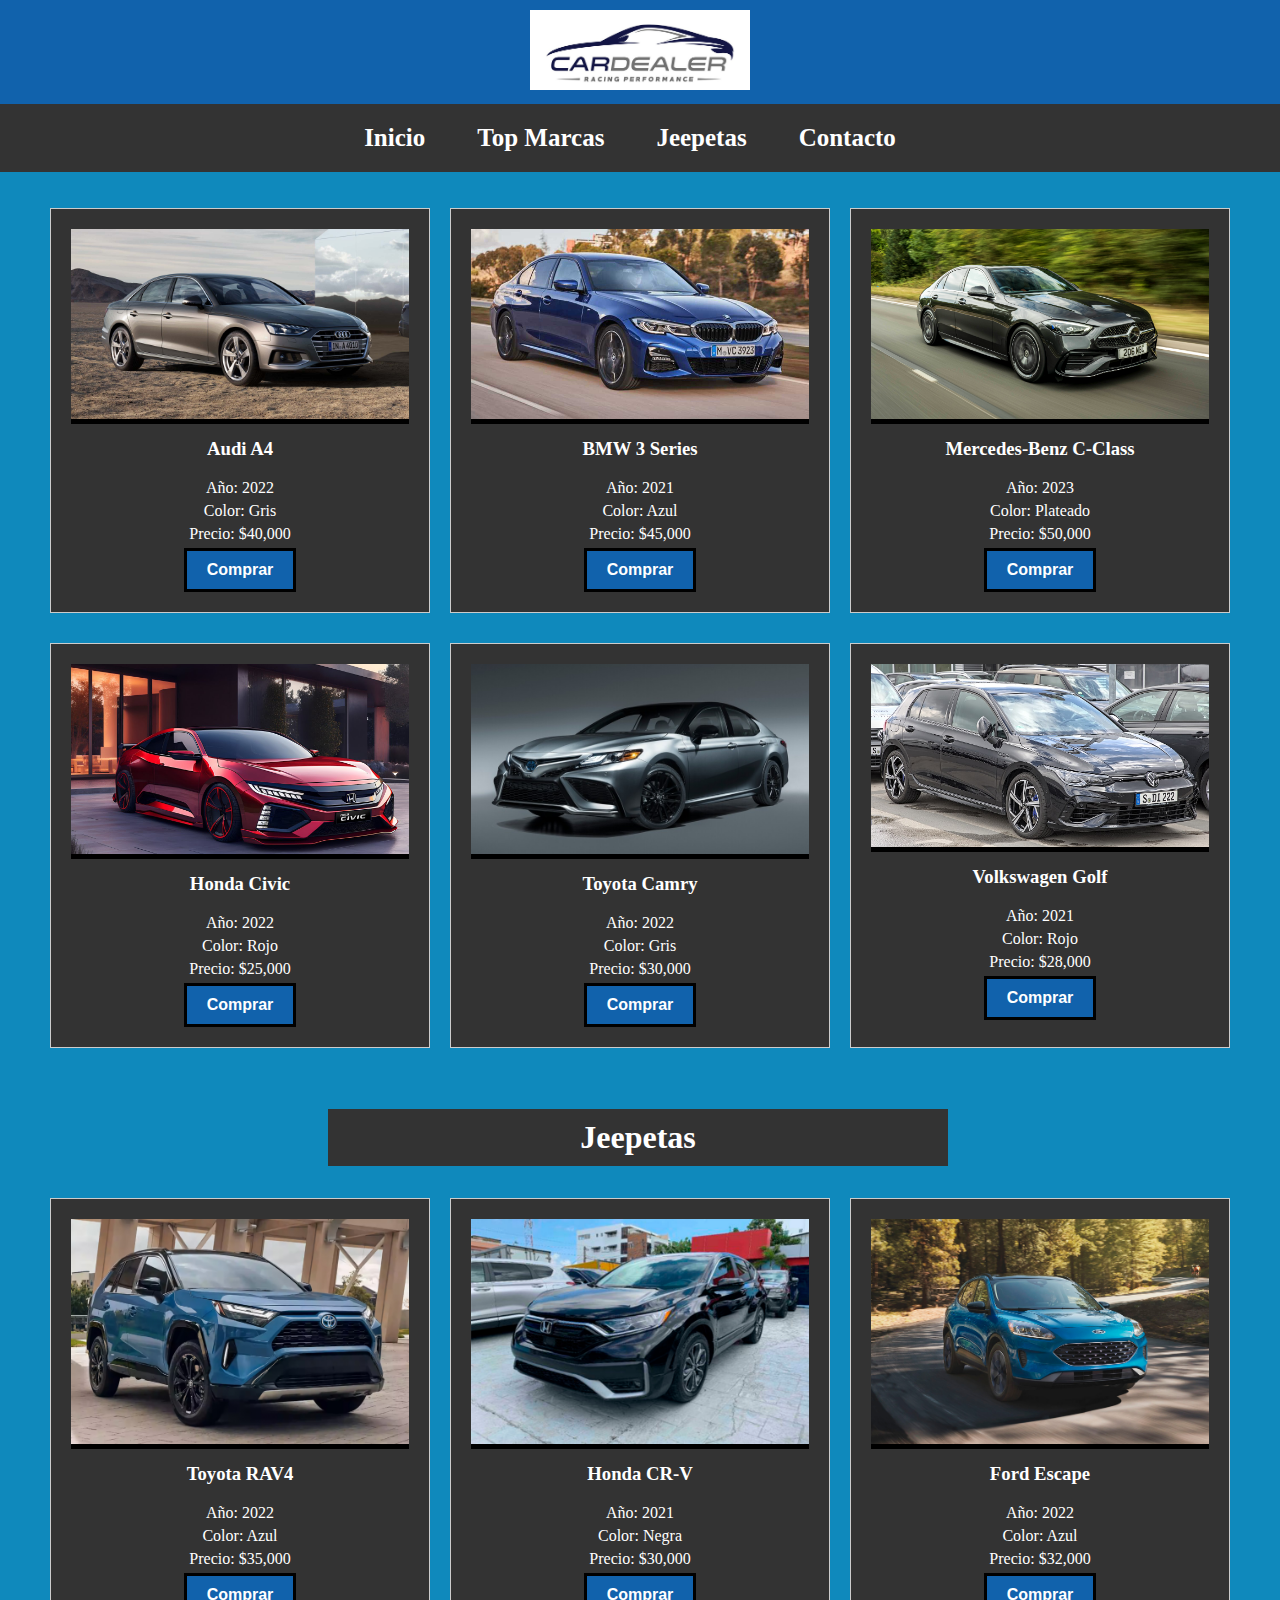
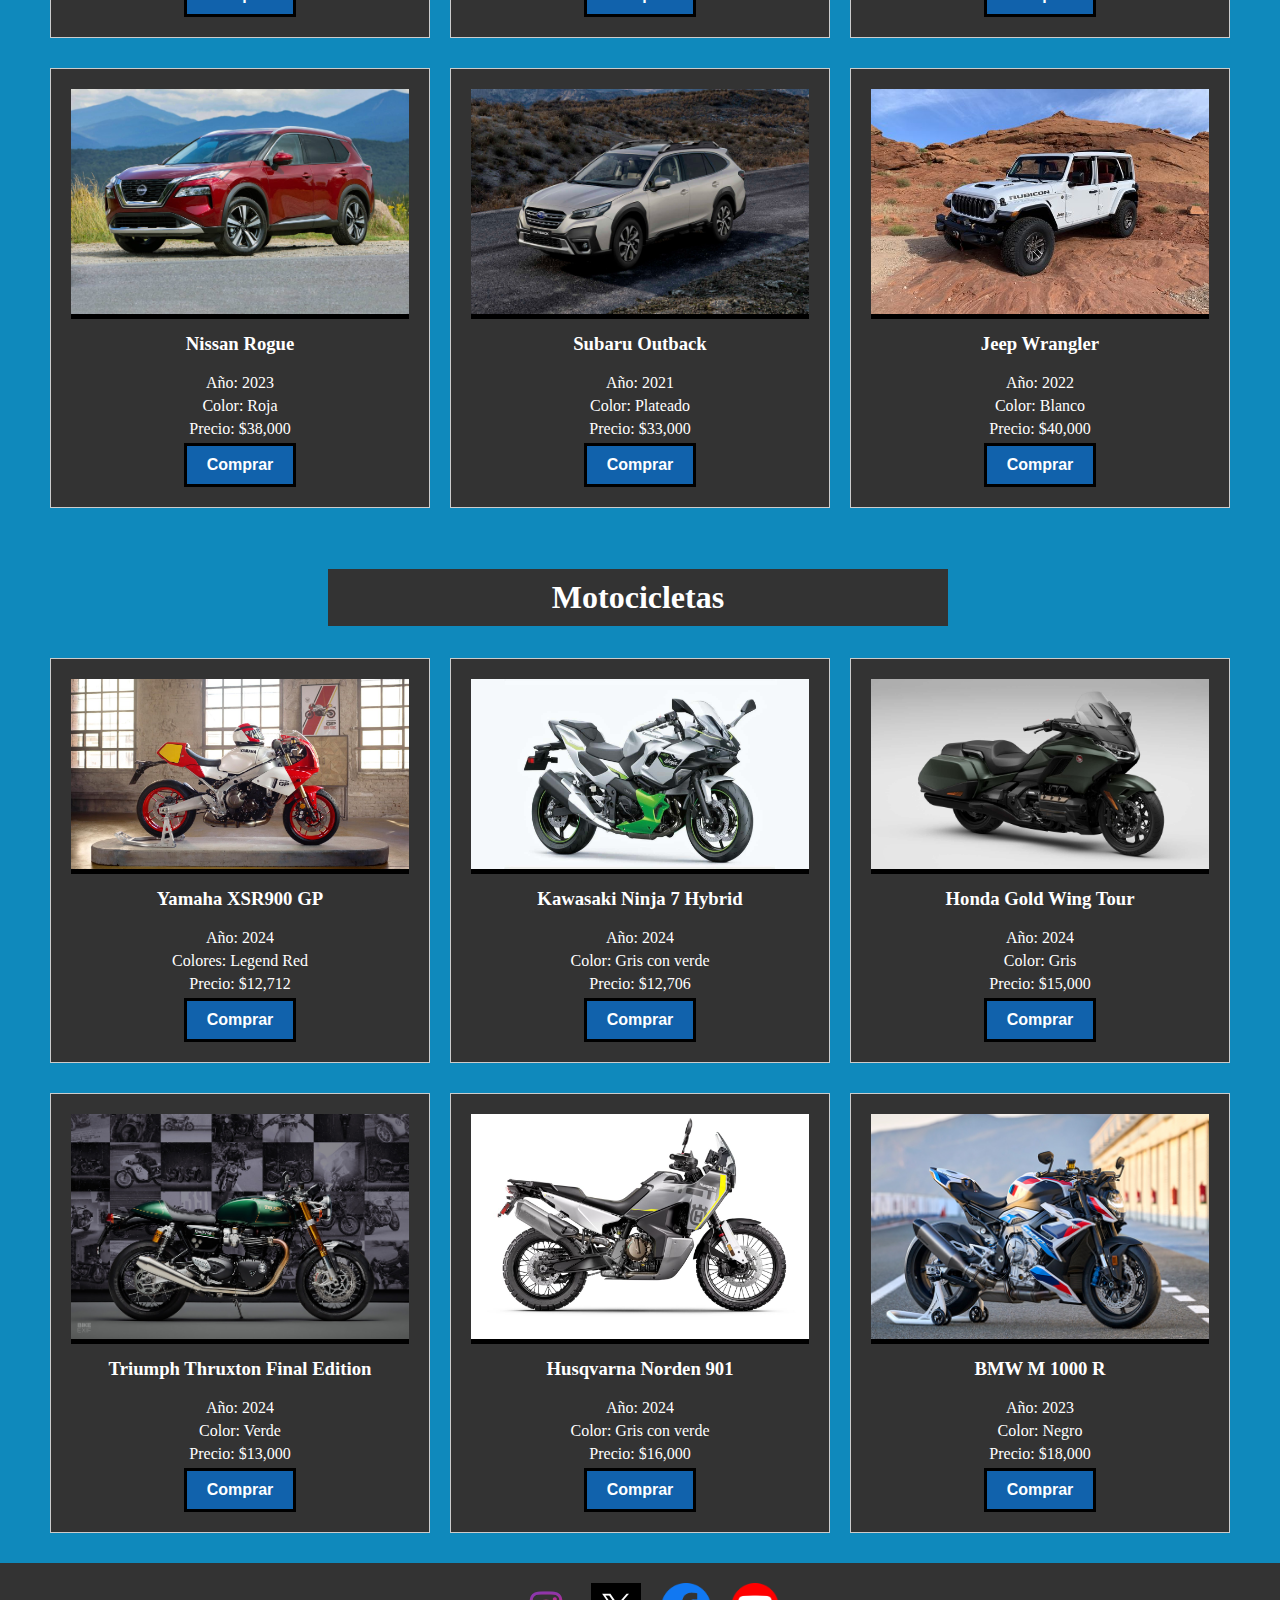
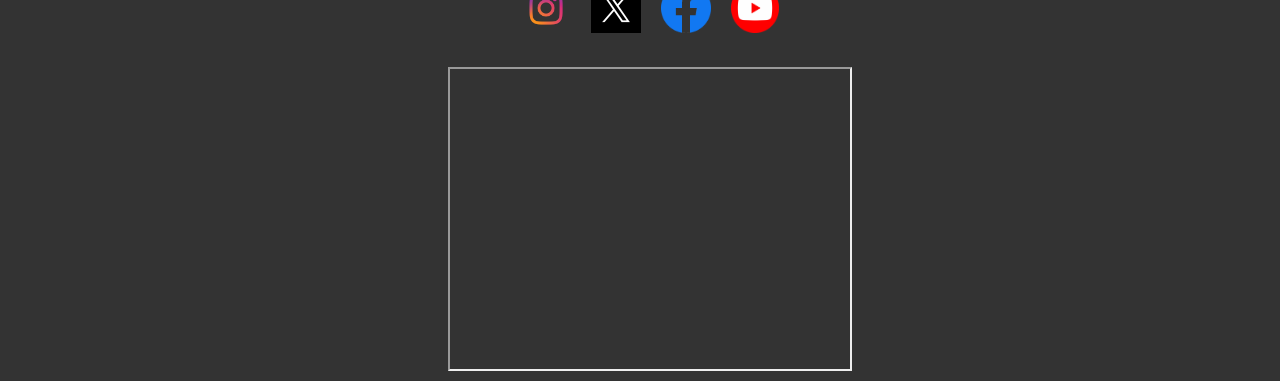
<file: index.html>
<!DOCTYPE html>
<html>
<head>
	<meta charset="utf-8">
	<meta name="viewport" content="width=device-width, initial-scale=1">
	<title>CarDealer</title>
	<link rel="stylesheet" type="text/css" href="estilo_del_vehiculo.css">
    <link rel="icon" href="imagenvehi/descarga.png" type="image/png">

</head>
<body>


    <header>
        <div class="logo">
            <img src="imagenvehi/automotive-car-showroom-dealer-logo-vector-31695246.jpg" alt="Logo de Mi Sitio Web">
        </div>

    </header>

    <button class="hamburger" >
        <span style="background-color: #333333;"></span>  
      </button>
      
      <nav class="opciones">
        <ul>
          <li><a href="#inicio">Inicio</a></li>
          <li><a href="https://www.motor.es/noticias/porsche-911-hibrido-2023-fotos-espia-202285320.html" target="_blank">Top Marcas</a></li>
          <li><a href="#Jeepetas">Jeepetas</a></li>    
          <li><a href="mailto:Cardealer@gmail.com?subject=Realizar%20compra">Contacto</a></li>
        </ul>
      </nav>





    <div class="container">
        <a id="inicio"></a>
        <div class="row">
            <div class="box">
                <img src="imagenvehi/1920x1080_AA4_L_191004 (2).jpg" alt="Audi">
                <h3>Audi A4</h3>
                <p>Año: 2022</p>
                <p>Color: Gris</p>
                <p>Precio: $40,000</p>
                <a href="pureb.html">
                <button class="buy-button">Comprar</button>
            </a>
            </div>
            <div class="box">
                <img src="imagenvehi/2019-bmw-3-series.jpg" alt="BMW">
                <h3>BMW 3 Series</h3>
                <p>Año: 2021</p>
                <p>Color: Azul</p>
                <p>Precio: $45,000</p>
                <a href="pureb.html">
                <button class="buy-button">Comprar</button>
               </a>
            </div>
            <div class="box">
                <img src="imagenvehi/Mercedes_C300D_0000.jpg" alt="Mercedes-Benz">
                <h3>Mercedes-Benz C-Class</h3>
                <p>Año: 2023</p>
                <p>Color: Plateado</p>
                <p>Precio: $50,000</p>
                <a href="pureb.html">
                <button class="buy-button">Comprar</button>
             </a>
            </div>
        </div>
        <div class="row">
            <div class="box">
                <img src="imagenvehi/maxresdefault.jpg" alt="Honda">
                <h3>Honda Civic</h3>
                <p>Año: 2022</p>
                <p>Color: Rojo</p>
                <p>Precio: $25,000</p>
                <a href="pureb.html">
                <button class="buy-button">Comprar</button>
             </a>
            </div>
            <div class="box">
                <img src="imagenvehi/NAZ_231d75746a0b422f94123eee06fa6b7e.jpg" alt="Toyota">
                <h3>Toyota Camry</h3>
                <p>Año: 2022</p>
                <p>Color: Gris</p>
                <p>Precio: $30,000</p>
                <a href="pureb.html">
                <button class="buy-button">Comprar</button>
               </a>
            </div>
            <div class="box">
                <img src="imagenvehi/Volkswagen_Golf_VIII_R_1X7A7089.jpg" alt="Volkswagen">
                <h3>Volkswagen Golf</h3>
                <p>Año: 2021</p>
                <p>Color: Rojo</p>
                <p>Precio: $28,000</p>
                <a href="pureb.html">
                <button class="buy-button">Comprar</button>
            </a>
            </div>
        </div>
    </div>


  <div class="container" >
  	<h1 class="jeep" id="Jeepetas" style="text-align: center; color: white; background: #333333; padding: 10px 10px; width: 50%; margin-left: 24%;">Jeepetas</h1>
    <div class="row">
        <div class="box">
            <img src="imagenvehi/2023_nissan_rogue_4dr-suv_platinum_fq_oem_1_1600.jpg" alt="">
            <h3>Toyota RAV4</h3>
            <p>Año: 2022</p>
            <p>Color: Azul</p>
            <p>Precio: $35,000</p>
            <a href="pureb.html">
            <button class="buy-button">Comprar</button>
           </a>
        </div>
        <div class="box">
            <img src="imagenvehi/m_16572211860157105.jpg" alt="">
            <h3>Honda CR-V</h3>
            <p>Año: 2021</p>
            <p>Color: Negra</p>
            <p>Precio: $30,000</p>
            <a href="pureb.html">
            <button class="buy-button">Comprar</button>
        </a>
        </div>
        <div class="box">
            <img src="imagenvehi/21-escp-se-hydsprtpckg-34frntpassmotnfrrstrd-mj-1635199969.jpg" alt="">
            <h3>Ford Escape</h3>
            <p>Año: 2022</p>
            <p>Color: Azul</p>
            <p>Precio: $32,000</p>
            <a href="pureb.html">
            <button class="buy-button">Comprar</button>
           </a>
        </div>
    </div>
    <div class="row">
        <div class="box">
            <img src="imagenvehi/2023_nissan_rogue_4dr-suv_platinum_fq_oem_1_1600 (1).jpg" alt="">
            <h3>Nissan Rogue</h3>
            <p>Año: 2023</p>
            <p>Color: Roja</p>
            <p>Precio: $38,000</p>
            <a href="pureb.html">
            <button class="buy-button">Comprar</button>
        </a>
        </div>
        <div class="box">
            <img src="imagenvehi/nit.jpg" alt="">
            <h3>Subaru Outback</h3>
            <p>Año: 2021</p>
            <p>Color: Plateado</p>
            <p>Precio: $33,000</p>
            <a href="pureb.html">
            <button class="buy-button">Comprar</button>
        </a>
        </div>
        <div class="box">
            <img src="imagenvehi/img-0760-649c90b6478f6.jpg" alt="">
            <h3>Jeep Wrangler</h3>
            <p>Año: 2022</p>
            <p>Color: Blanco</p>
            <p>Precio: $40,000</p>
            <a href="pureb.html">
            <button class="buy-button">Comprar</button>
        </a>
        </div>
    </div>
</div>



<div class="container" >
    <h1 class="jeep" id="Jeepetas" style="text-align: center; color: white; background: #333333; padding: 10px 10px; width: 50%; margin-left: 24%;">Motocicletas</h1>
  <div class="row">
      <div class="box">
          <img src="imagenvehi/1_2024_yam_xs850gp_eu_sw_sta_001_03_preview_resultado.jpg" alt="">
          <h3>Yamaha XSR900 GP </h3>
          <p>Año: 2024</p>
          <p>Colores: Legend Red</p>
          <p>Precio: $12,712</p>
          <a href="pureb.html">
          <button class="buy-button">Comprar</button>
         </a>
      </div>
      <div class="box">
          <img src="imagenvehi/2024-kawasaki-ninja-7-hybrid---studio---front-right-angle-view.jpg" alt="">
          <h3>Kawasaki Ninja 7 Hybrid </h3>
          <p>Año: 2024</p>
          <p>Color: Gris con verde</p>
          <p>Precio: $12,706</p>
          <a href="pureb.html">
          <button class="buy-button">Comprar</button>
      </a>
      </div>
      <div class="box">
          <img src="imagenvehi/2024-honda-goldwing---studio---matt-armoured-green-metallic---front-right-angle-view.jpg" alt="">
          <h3>Honda Gold Wing Tour</h3>
          <p>Año: 2024</p>
          <p>Color: Gris</p>
          <p>Precio: $15,000</p>
          <a href="pureb.html">
          <button class="buy-button">Comprar</button>
         </a>
      </div>
  </div>
  <div class="row">
      <div class="box">
          <img src="imagenvehi/2024-triumph-thruxton-final-edition.jpg" alt="">
          <h3>Triumph Thruxton Final Edition</h3>
          <p>Año: 2024</p>
          <p>Color: Verde</p>
          <p>Precio: $13,000</p>
          <a href="pureb.html">
          <button class="buy-button">Comprar</button>
      </a>
      </div>
      <div class="box">
          <img src="imagenvehi/2024-husqvarna-motorcycles-norden-901.jpg" alt="">
          <h3>Husqvarna Norden 901</h3>
          <p>Año: 2024</p>
          <p>Color: Gris con verde</p>
          <p>Precio: $16,000</p>
          <a href="pureb.html">
          <button class="buy-button">Comprar</button>
      </a>
      </div>
      <div class="box">
          <img src="imagenvehi/M-1000-R-P90481385_BMW_M_1000_R.jpg" alt="">
          <h3>BMW M 1000 R</h3>
          <p>Año: 2023</p>
          <p>Color: Negro</p>
          <p>Precio: $18,000</p>
          <a href="pureb.html">
          <button class="buy-button">Comprar</button>
      </a>
      </div>
  </div>
</div>

    <footer class="footer">
            <div class="social-icons">
             
                <a href="https://instagram.com/autofestrd?igshid=OGQ5ZDc2ODk2ZA==" class="icon" target="_blank"><img class="imglogito" src="imagenvehi/pngtree-instagram-icon-instagram-logo-png-image_3584853.png" alt="Instagram"></a>
                <a href="https://x.com/autoventasBNS?t=7TtmMCf1L38Bqd3oe9QCWA&s=09" class="icon" target="_blank"><img class="imglogito" src="imagenvehi/Twitter-new-logo.jpeg" alt="Twitter"></a>
                <a href="https://www.facebook.com/dealer1rd?mibextid=ZbWKwL" class="icon" target="_blank"><img class="imglogito" src="imagenvehi/Facebook-logo-blue-circle-large-transparent-png.png" alt="Facebook"></a>   
                <a href="https://www.youtube.com/@albertpaulinovehiculos"  target="_blank" class="icon"><img class="imglogito" src="imagenvehi/72-729738_youtube-red-circle-circle-youtube-logo-png-clipart.png" alt="Youtube"></a>
            </a>
        </div>
        <iframe class="mapa" src="https://www.google.com/maps/embed?pb=!1m18!1m12!1m3!1d3784.6!2d-69.958352!3d18.5015635!2m3!1f0!2f0!3f0!3m2!1i1024!2i768!4f13.1!3m3!1m2!1s0x8eaf8b9f26cdc71d%3A0x17325169eb846e70!2sMax%20Exotic%20Auto%20Import!5e0!3m2!1ses-419!2sttu!4v1637405981245!5m2!1ses-419!2sttu"  ></iframe>
    </footer>

</body>
<script>


// JS para toggle menu open/close 

const hamburger = document.querySelector('.hamburger');
const menu = document.querySelector('.opciones');

hamburger.addEventListener('click', () => {
  menu.classList.toggle('open');
});



</script>
</html>
</file>
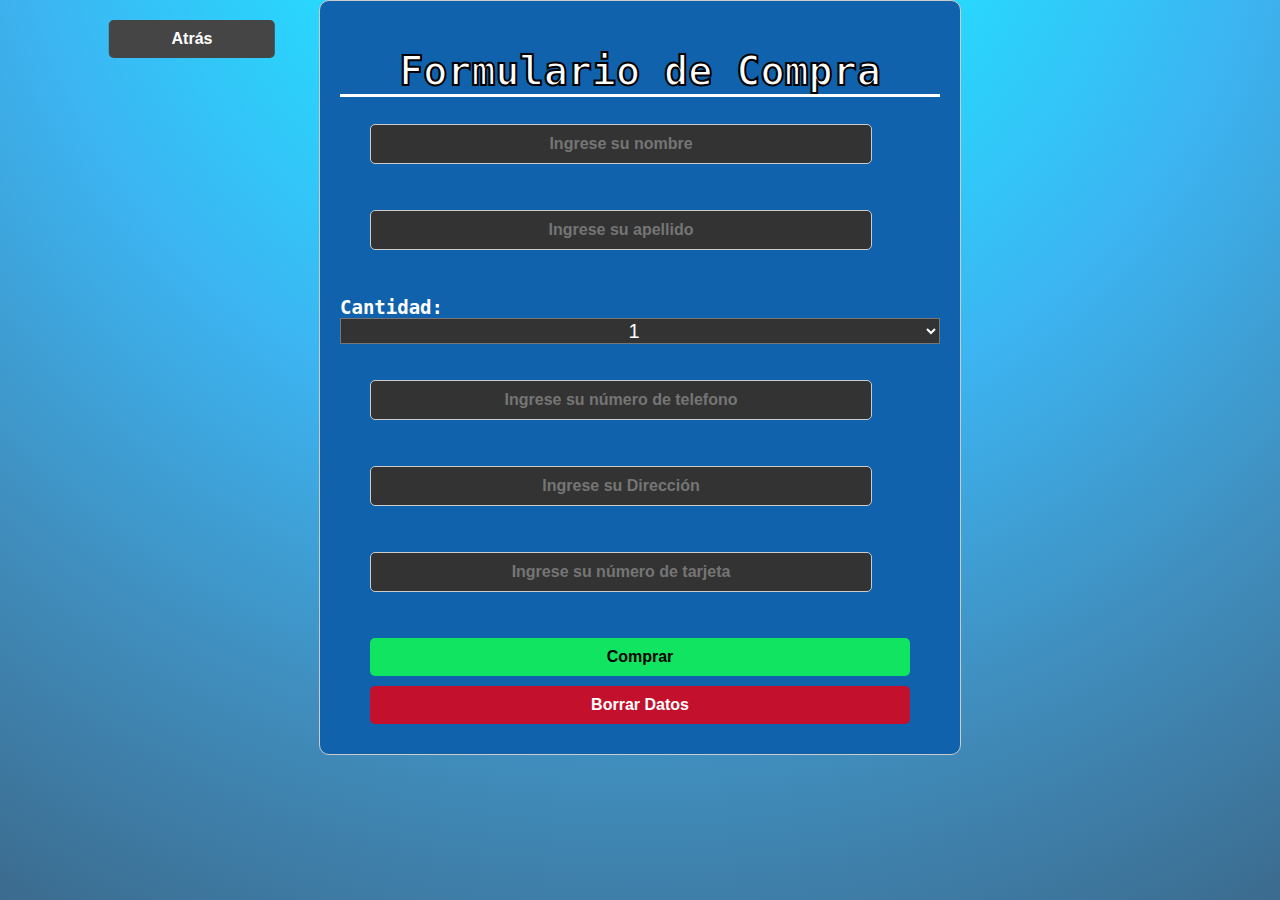
<file: pureb.html>
<!DOCTYPE html>
<html lang="es">
<head>
    <meta charset="UTF-8">
    <meta name="viewport" content="width=device-width, initial-scale=1.0">
    <title>Formulario de Compra</title>
        <link rel="icon" href="imagenvehi/descarga.png" type="image/png">
</head>
<style type="text/css">
    #mensajeCompra {
    position: fixed;
    top: 50%;
    left: 50%;
    transform: translate(-50%, -50%);
    background-color: #08642b;
    font-size: 20px;
    font-family: arial;
    color: white;
    padding: 20px;
    border: 1px solid #ccc;
    box-shadow: 0px 0px 10px rgba(0, 0, 0, 0.5);
    display: none;
}





#formularioCompra {
    max-width: 80%; /* Ancho máximo del formulario en porcentaje */
    width: 400px; /* Ancho del formulario */
    margin: 20px auto 0 auto; /* Margen automático arriba y centrado horizontalmente */
    padding: 20px; /* Espaciado alrededor del formulario */
    border: 1px solid #ccc; /* Borde alrededor del formulario */
    background-color: #1162ac; /* Color de fondo del formulario */
    border-radius: 10px; /* Radio del borde */
}


/* Estilos para los campos de entrada */
#formularioCompra input[type="text"],
#formularioCompra input[type="tel"],
#formularioCompra input[type="text"],
#formularioCompra input[type="text"],
#formularioCompra input[type="text"] {
    width: 80%;
    padding: 10px;
    margin-bottom: 10px;
    border: 1px solid #ccc;
    border-radius: 5px;
    font-size: 16px;
    text-align: center;
    margin-left: 30px;
    background-color: #333333;
    font-weight: bold;
    color: white;
}

/* Estilos para las etiquetas de los campos */
#formularioCompra label {
    font-weight: bold;
}

/* Estilos para los botones */
#formularioCompra button[type="submit"] {


}


h1{
    text-align: center;
    font-size: 40px;
    font-weight: bold;
    font-family: monospace;
    color: white;
    border-bottom: 3px solid white;
    -webkit-text-stroke: 2px #000; 
}

   button{
    margin-left: 5%;
        background-color: #10e460;
    color: balck;
    font-weight: bold;
    padding: 10px 20px;
    margin-bottom: 10px;
    border: none;
    border-radius: 5px;
    font-size: 16px;
    cursor: pointer;
    width: 90%;
}


button:hover{
    background-color: #03712c;
    color: white;
    border: 3px solid black;


}


.borrar:hover{
    background-color: black;
    color: white;
}

.borrar{
    background-color: #c2102d;
    color: white;
    font-weight: bold;
    padding: 10px 20px ;
    border: none;
    border-radius: 5px;
    font-size: 16px;
    cursor: pointer;
}

option{
    background-color: #333333;
    color: white;
    text-align: center;
    font-size: 20px;

}

select{
        background-color: #333333;
    color: white;
    text-align: center;
    font-size: 20px;
}

.cantidad{
    font-weight: bold;
    font-size: 19px;
    color: white;
     font-family: monospace;

}


html, body {
    height: 100%;
    margin: 0;
    padding: 0;
}

body {
    background-image: radial-gradient(circle at 50% -20.71%, #00ffff 0, #24deff 25%, #3cb5f2 50%, #408ebe 75%, #3c6b8e 100%);
    background-size: cover; /* Para que el degradado cubra todo el fondo */
    background-repeat: revert;
}


/* Contenedor flexible */
#formularioCompra {
  max-width: 600px;
  width: 90%;
  margin: 0 auto;  
  display: flex;
  flex-direction: column;
}



/* Centrar botones en mobile */ 
@media (max-width: 480px) {

  #formularioCompra button {
    width: 100%;
    margin: 10px auto 0;
  }
  
} 

/* Padding adicional en dispositivos pequeños */
@media (max-width: 320px) {
  #formularioCompra {
    padding: 20px 10px; 
  }
}


.btn-atras {
  position: absolute;  
 width: 13%; 
 top: 20px;
  left: 10%;
  transform: translateX(-50%);

  padding: 10px 15px;  
  border: none;
  background: #454545; 
  color: white;
  border-radius: 5px;

  cursor: pointer;
  transition: .3s ease all;
}
@media (max-width: 511px) {
.btn-atras {
  position: absolute;  
 width: 30%; 
 top: 20px;
  left: 50%;
  transform: translateX(-50%);

  padding: 10px 15px;  
  border: none;
  background: #454545; 
  color: white;
  border-radius: 5px;

  cursor: pointer;
  transition: .3s ease all;
}
}
.btn-atras:hover {
  background: #0077ff;
}

</style>
<body>
    <a href="index.html">
    <button id="btnAtras" class="btn-atras">Atrás</button>
</a>
    <form method="POST" id="formularioCompra" onsubmit="return validarFormulario()">
         <h1>Formulario de Compra</h1>

        <input type="text" id="nombre" name="nombre" autocomplete="off" placeholder="Ingrese su nombre" required><br><br>
        
        <input type="text" id="apellido" name="apellido" autocomplete="off" placeholder="Ingrese su apellido" required><br><br>
     
   <label for="cantidad" class="cantidad">Cantidad:</label>
<select id="cantidad" name="cantidad" required>
    <option value="1">1</option>
    <option value="2">2</option>
    <option value="3">3</option>
    <option value="4">4</option>
    <option value="5">5</option>
    <option value="6">6</option>
    <option value="7">7</option>
    <option value="8">8</option>
    <option value="9">9</option>
    <option value="10">10</option>
</select><br><br>

        <input type="tel" id="telefono" name="telefono"  placeholder="Ingrese su número de telefono" autocomplete="off"  required><br><br>
        

        <input type="text" id="direccion" name="direccion" placeholder="Ingrese su Dirección" autocomplete="off" required><br><br>
        

        <input type="text" id="tarjeta" name="tarjeta" max="5" autocomplete="off" placeholder="Ingrese su número de tarjeta" maxlength="10" pattern="[0-9]{10}" required><br><br>
        
        <button type="submit">Comprar</button>
        <button class="borrar" type="reset">Borrar Datos</button>
    </form>

<div id="mensajeCompra" style="display: none;">
    <p>Gracias <strong><span id="nombreApellido"></span></strong>, su compra ha sido realizada correctamente.</p>
</div>


    <script>
        function validarFormulario() {
            var nombre = document.getElementById('nombre').value;
            var apellido = document.getElementById('apellido').value;

            if (nombre === '' || apellido === '') {
                alert('Por favor, complete los campos Nombre y Apellido.');
                return false;
            }

            var mensajeCompra = document.getElementById('mensajeCompra');
            var nombreApellido = document.getElementById('nombreApellido');

            nombreApellido.textContent = nombre + ' ' + apellido;
            mensajeCompra.style.display = 'block';

            return false; // Esto evita que el formulario se envíe realmente
        }


        const btnAtras = document.getElementById('btnAtras');

btnAtras.addEventListener('click', () => {
  window.history.back(); 
});
    </script>
</body>
</html>
</file>
<file: estilo_del_vehiculo.css>
body{
	padding: 0;
	margin: 0;
    background-color: #0f89bc;

}

header {
    background-color: #1162ac;
    padding: 10px 20px;
    text-align: center; /* Para centrar el logo horizontalmente */
   
}

.logo img {
    max-height: 80px; /* Ajusta el tamaño del logo según tu diseño */
    margin-bottom: 0; /* Elimina el margen inferior del logo */
}



.hamburger {
    width: 35px;
    height: 30px;
    position: relative;
    cursor: pointer;  
    background-color: #333;
   margin-left: 50%;

  
    /* Nuevo */
    display: none; 
  }
  
  .hamburger span {
    /* código del span */
  }
  
  .opciones {
    background-color: #333;
    text-align: center;  
    width: 100%;
    
   
  }
  
  .opciones ul {
    list-style: none;
    padding: 0;
    margin-top: 0;
    padding: 20px;
    
  }
  
  .opciones li {
    /* estilos del li */ 
  }
  
  .opciones a:hover {
    background-color: #FF7F50;
    color: #333;
    
  }
  
  @media (max-width: 769px) {
  
    .hamburger {
      display: block;
    }
  
    .opciones {
      max-height: 0;
      overflow: hidden;
    
    }
    
    .opciones.open {
      max-height: 100vh;
    }
    .opciones a:hover {
        background-color: #FF7F50;
        color: #333;
        
      }
  }
  
  @media (min-width: 769px) {
  
    .hamburger {
      display: none;
    }
  
  }




/*

.opciones {
    background-color: #333; /* Cambia el color de fondo del menú */
    text-align: center;
    width: 100%;
    
}

.opciones ul {
    list-style: none;
    padding: 0;
    margin-top: 0;
    padding: 20px;
  
}

.opciones li {
    margin-right: 20px; /* Espacio entre elementos del menú */
    display: inline; /* Para que los elementos estén en línea uno al lado del otro */
   
}

.opciones a {
    color: white;
    text-decoration: none;
    font-weight: bold;
    font-size: 25px;
    font-family: lato;
    padding: 14px;
  

}

 .links:hover{
    color: black;
    text-decoration: none;
    font-weight: bold;
    font-size: 27px;
    font-family: lato;
    padding: 14px;
    background-color: #0f89bc;

}




/* Consulta de medios para hacer el menú responsivo */
@media (max-width: 768px) {
    .opciones ul {
        display: flex;
        flex-direction: column;
        align-items: center;
        
       
    }

    .opciones li {
        margin: 10px 0;
        
    }

}


/* Contenido */

.container {
    max-width: 970px; /* Ancho máximo del contenedor */
    margin: 20px auto;
    padding: 10px;
    background-color: #0f89bc;
    width: 100%;
}

.row {
    display: flex;
    margin-bottom: 10px;
    background-color: #0f89bc;
}

.box {
    width: calc(33.33% - 10px); /* Ancho de cada div (33.33% del ancho total menos el margen) */
    background-color: #333333;
    padding: 20px;
    box-sizing: border-box;
    text-align: center;
    border: 1px solid #ccc;
}

.box img {
    max-width: 100%; /* Ajusta el tamaño de la imagen para que se ajuste al contenedor */
    height: auto;
    border-bottom: 5px solid black;
}

h3 {
    margin-top: 10px;
    color: white;
    font-weight: bold;
}

p {
    margin: 5px 0;
    color: white;
}

.car-box {
    width: calc(33.33% - 10px);
    background-color: #fff;
    padding: 20px;
    box-sizing: border-box;
    text-align: center;
    border: 1px solid #ccc;
    margin-right: 10px;
     background-color: #333333;
}

.car-box img {
    max-width: 100%; /* Establece un ancho máximo para la imagen */
    max-height: 100%; /* Establece una altura máxima para la imagen */
    width: auto;
    height: auto;
    border-bottom: 5px solid black;


}

.buy-button {
    background-color: #1162ac;
    color: white;
    border: none;
    padding: 10px 20px;
    font-weight: bold;
    cursor: pointer;
    font-size: 16px;
    border: 3px solid black;
}





.buy-button:hover{
	color: white;
	background-color: green;
	font-size: 20px;
	font-weight: bold;
}





/* Títulos */
h3 {
    margin-top: 10px;
    color: white;
    font-weight: bold;
}

/* Texto */
p {
    margin: 5px 0;
    color: white;
}





.footer {
    display: flex;
    flex-direction: column;
    align-items: center;
    position: relative;
    bottom: 0;
    left: 0;
    right: 0;
    width: 100%;
    background-color: #333;
    color: #fff;
    display: flex;
    padding: 10px;
  }
  
  .social-icons {
    display: flex;
    justify-content: center;
  }
  
  .social-icons img {
    height: 50px;
    margin: 10px;
  }
  
  .mapa {
    width: 400px;
    height: 300px;
    margin-top: 20px;
  }














@media (max-width: 768px) {

    body{
        padding: 0%;
        margin: 0%;
    }
    .row{
       
        display:grid;
    }



header{
    width: 100%;
}

.opciones {
    background-color: #333;
    text-align: center;  
    width: 100%;
    margin-left: 17px;
   
   
  }
  
  nav .opciones {
    width: 100%; 
  }

.box{
    width: 94%;
   
}

.container{
    width: 100%;
}

h3 {
    margin-top: 10px;
    color: white;
    font-weight: bold;
    font-family: 'Segoe UI', Tahoma, Geneva, Verdana, sans-serif;
}

footer{
  margin-left: 10px;
  
}

}


@media (max-width: 351px) {

    .row{
       
        display:grid;


    }



}






/*

@media (max-width: 1090px) {

body{
    margin: 0;
    padding: 0;
}





    iframe{
       
        margin-top: 0;
       right: 40%;
       display: flexbox;



    }

    .social-icons{
        width: 60px;
        height: 1px;
        display: grid;
        justify-content: center;
        align-items: center;
        background-color: #555;
        border-radius: 50%;
        text-decoration: none;
        margin-left: 40px;
        margin-top: 0;
        width: 20px;
    }
    
    .footer {
        position: relative;
        bottom: 0;
        left: 0;
        width: 100%;
        background-color: #333;
        color: #fff;
        padding: 10px;
    }
    
    


}


@media (max-width: 1090px) {

    iframe{
       
    margin-left: 10px;
   



    }

}*/

@media (max-width: 767px) {
    .footer {
      flex-direction: column;
      position: relative;
      bottom: 0;
      left: 0;
      right: 0;
      width: 100%;
      background-color: #333;
      color: #fff;
      display: flex;
      padding: 10px;
    }
    
    .mapa {
      width: 100%;
    }
  }
  


  .container {
    max-width: 1200px;
    margin: 0 auto;
  }
  
  .row {
    display: flex; 
    flex-wrap: wrap;
  }
  
  .box {
    flex: 1 0 30%; /* ocupa 30% del ancho */
    margin: 10px;
  }
  
  @media (max-width: 1000px) {
    .box {
      flex: 1 0 45%; /* 45% ancho desde 1000px */
    }
  }
  
  @media (max-width: 700px) {
    .box {
      flex: 1 0 70%; /* 100% ancho desde 700px */ 
    }
  }
  
  @media (max-width: 500px) {
    .box h3 {
      font-size: 1.2rem; /* texto más pequeño */
    }
    
    .box p {
      font-size: 0.9rem;
    }
  }
</file>
